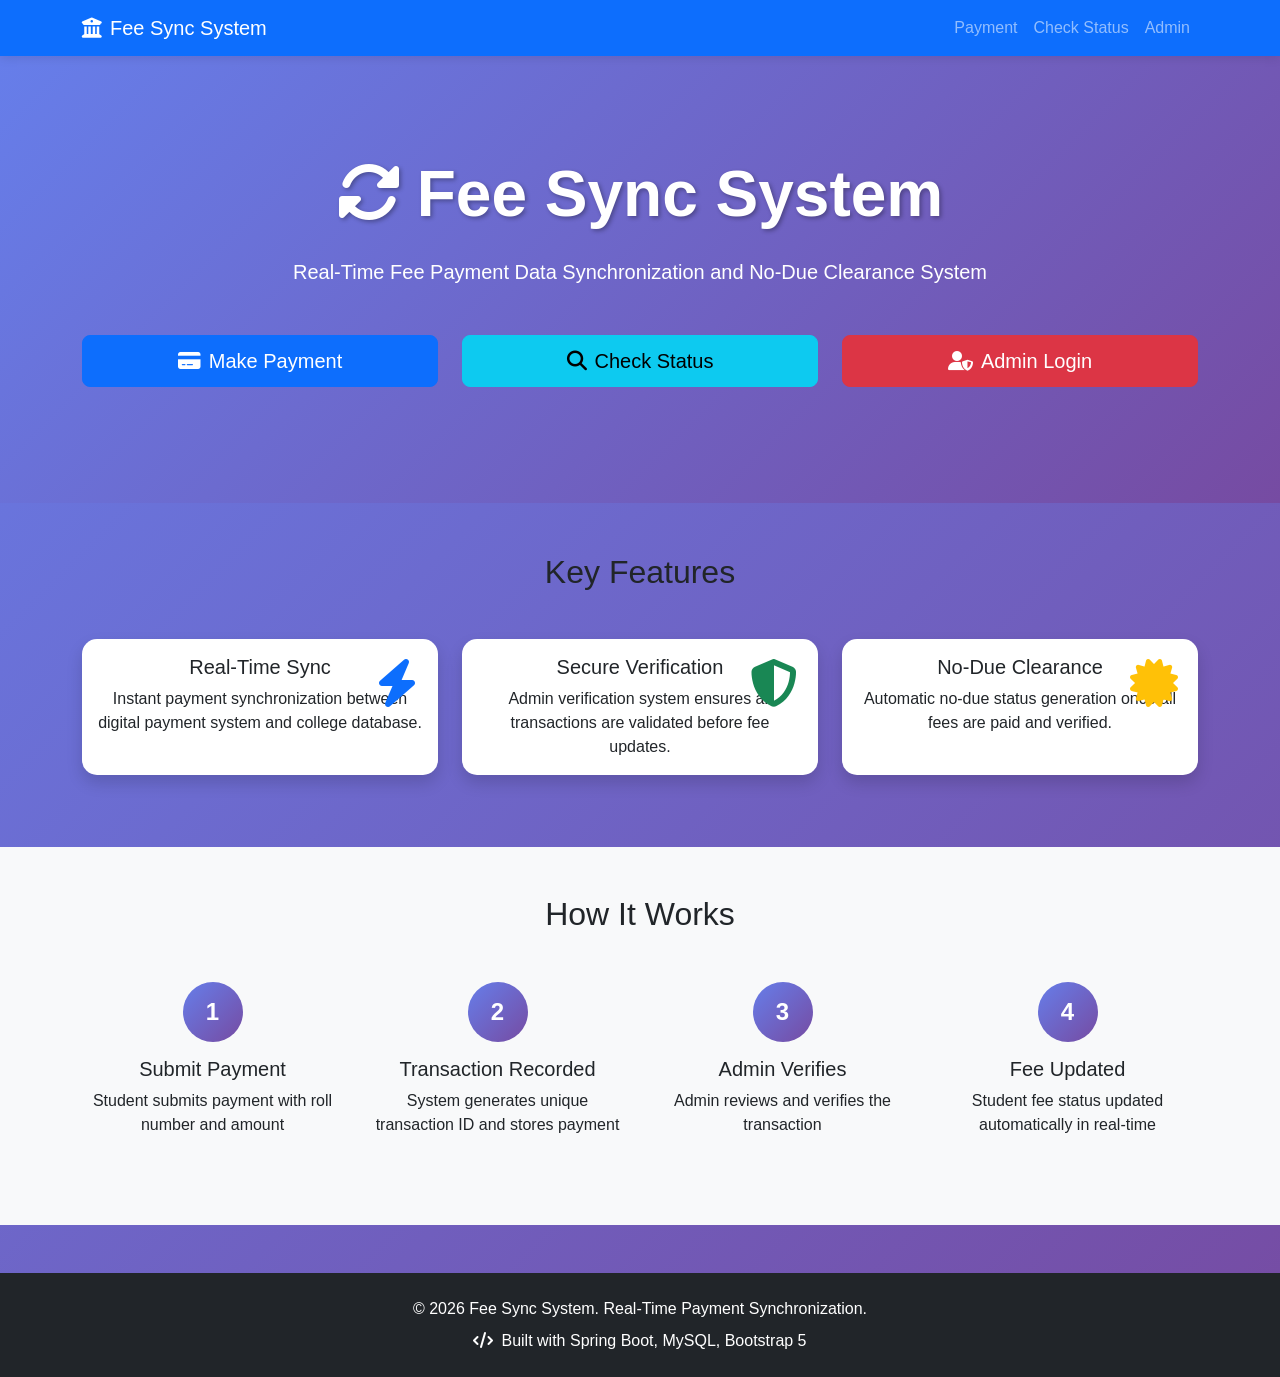
<file: frontend/index.html>
<!DOCTYPE html>
<html lang="en">

<head>
    <meta charset="UTF-8">
    <meta name="viewport" content="width=device-width, initial-scale=1.0">
    <title>Fee Sync System - Home</title>
    <link href="https://cdn.jsdelivr.net/npm/bootstrap@5.3.0/dist/css/bootstrap.min.css" rel="stylesheet">
    <link rel="stylesheet" href="https://cdnjs.cloudflare.com/ajax/libs/font-awesome/6.4.0/css/all.min.css">
    <link rel="stylesheet" href="css/style.css">
</head>

<body>
    <!-- Navigation -->
    <nav class="navbar navbar-expand-lg navbar-dark bg-primary">
        <div class="container">
            <a class="navbar-brand" href="index.html">
                <i class="fas fa-university me-2"></i>Fee Sync System
            </a>
            <button class="navbar-toggler" type="button" data-bs-toggle="collapse" data-bs-target="#navbarNav">
                <span class="navbar-toggler-icon"></span>
            </button>
            <div class="collapse navbar-collapse" id="navbarNav">
                <ul class="navbar-nav ms-auto">
                    <li class="nav-item">
                        <a class="nav-link" href="payment.html">Payment</a>
                    </li>
                    <li class="nav-item">
                        <a class="nav-link" href="status.html">Check Status</a>
                    </li>
                    <li class="nav-item">
                        <a class="nav-link" href="admin.html">Admin</a>
                    </li>
                </ul>
            </div>
        </div>
    </nav>

    <!-- Hero Section -->
    <div class="hero-section">
        <div class="container text-center">
            <h1 class="display-3 fw-bold mb-4">
                <i class="fas fa-sync-alt me-3"></i>Fee Sync System
            </h1>
            <p class="lead mb-5">Real-Time Fee Payment Data Synchronization and No-Due Clearance System</p>
            <div class="row justify-content-center">
                <div class="col-md-4 mb-3">
                    <a href="payment.html" class="btn btn-primary btn-lg w-100">
                        <i class="fas fa-credit-card me-2"></i>Make Payment
                    </a>
                </div>
                <div class="col-md-4 mb-3">
                    <a href="status.html" class="btn btn-info btn-lg w-100">
                        <i class="fas fa-search me-2"></i>Check Status
                    </a>
                </div>
                <div class="col-md-4 mb-3">
                    <a href="admin.html" class="btn btn-danger btn-lg w-100">
                        <i class="fas fa-user-shield me-2"></i>Admin Login
                    </a>
                </div>
            </div>
        </div>
    </div>

    <!-- Features Section -->
    <div class="container my-5">
        <h2 class="text-center mb-5">Key Features</h2>
        <div class="row">
            <div class="col-md-4 mb-4">
                <div class="card h-100 shadow feature-card">
                    <div class="card-body text-center">
                        <i class="fas fa-bolt fa-3x text-primary mb-3"></i>
                        <h5 class="card-title">Real-Time Sync</h5>
                        <p class="card-text">Instant payment synchronization between digital payment system and college
                            database.</p>
                    </div>
                </div>
            </div>
            <div class="col-md-4 mb-4">
                <div class="card h-100 shadow feature-card">
                    <div class="card-body text-center">
                        <i class="fas fa-shield-alt fa-3x text-success mb-3"></i>
                        <h5 class="card-title">Secure Verification</h5>
                        <p class="card-text">Admin verification system ensures all transactions are validated before fee
                            updates.</p>
                    </div>
                </div>
            </div>
            <div class="col-md-4 mb-4">
                <div class="card h-100 shadow feature-card">
                    <div class="card-body text-center">
                        <i class="fas fa-certificate fa-3x text-warning mb-3"></i>
                        <h5 class="card-title">No-Due Clearance</h5>
                        <p class="card-text">Automatic no-due status generation once all fees are paid and verified.</p>
                    </div>
                </div>
            </div>
        </div>
    </div>

    <!-- How It Works Section -->
    <div class="bg-light py-5">
        <div class="container">
            <h2 class="text-center mb-5">How It Works</h2>
            <div class="row">
                <div class="col-md-3 text-center mb-4">
                    <div class="step-number">1</div>
                    <h5>Submit Payment</h5>
                    <p>Student submits payment with roll number and amount</p>
                </div>
                <div class="col-md-3 text-center mb-4">
                    <div class="step-number">2</div>
                    <h5>Transaction Recorded</h5>
                    <p>System generates unique transaction ID and stores payment</p>
                </div>
                <div class="col-md-3 text-center mb-4">
                    <div class="step-number">3</div>
                    <h5>Admin Verifies</h5>
                    <p>Admin reviews and verifies the transaction</p>
                </div>
                <div class="col-md-3 text-center mb-4">
                    <div class="step-number">4</div>
                    <h5>Fee Updated</h5>
                    <p>Student fee status updated automatically in real-time</p>
                </div>
            </div>
        </div>
    </div>

    <!-- Footer -->
    <footer class="bg-dark text-white text-center py-4 mt-5">
        <div class="container">
            <p class="mb-2">&copy; 2026 Fee Sync System. Real-Time Payment Synchronization.</p>
            <p class="mb-0">
                <i class="fas fa-code me-2"></i>Built with Spring Boot, MySQL, Bootstrap 5
            </p>
        </div>
    </footer>

    <script src="https://cdn.jsdelivr.net/npm/bootstrap@5.3.0/dist/js/bootstrap.bundle.min.js"></script>
</body>

</html>
</file>
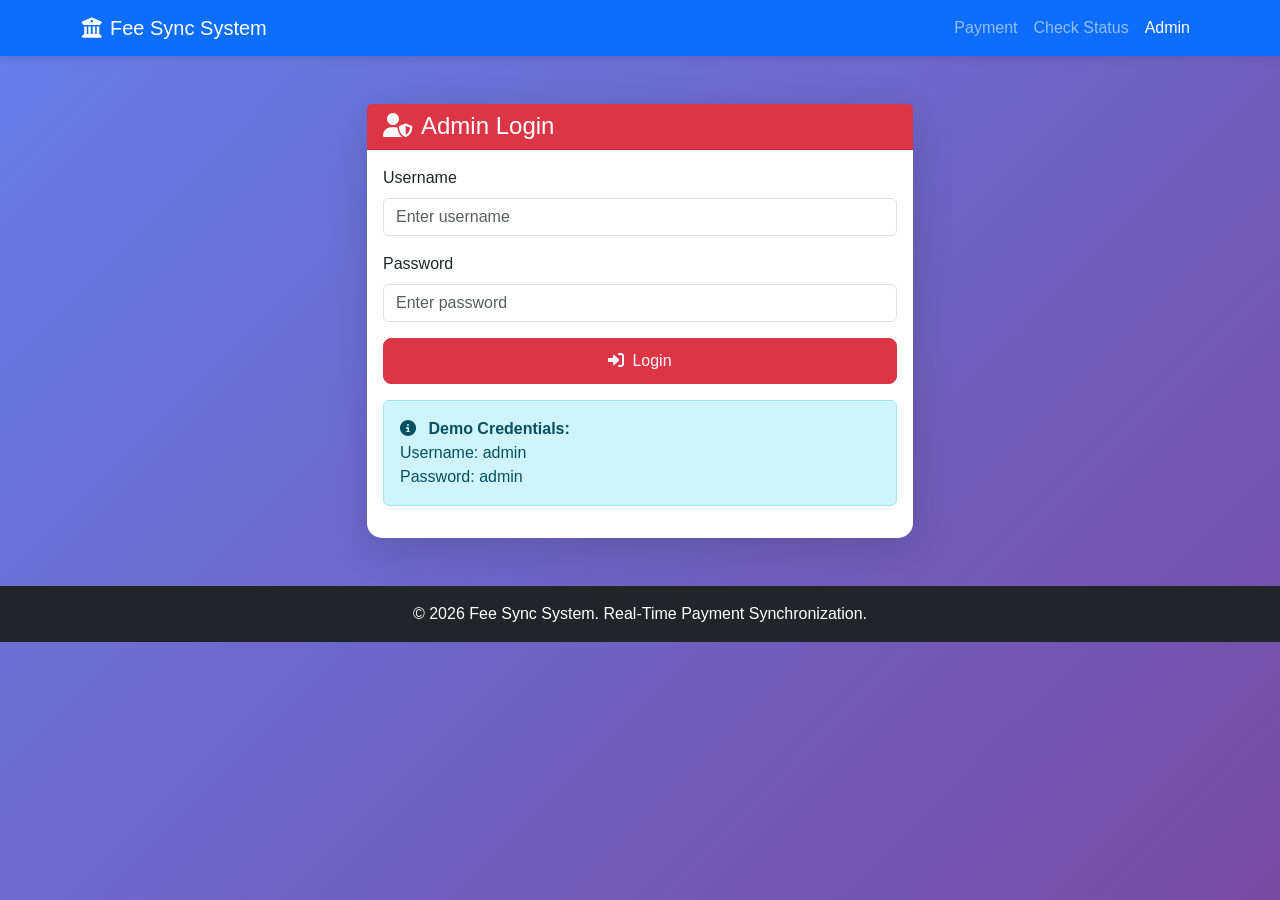
<file: frontend/dashboard.html>
<!DOCTYPE html>
<html lang="en">

<head>
    <meta charset="UTF-8">
    <meta name="viewport" content="width=device-width, initial-scale=1.0">
    <title>Admin Dashboard - Fee Sync System</title>
    <link href="https://cdn.jsdelivr.net/npm/bootstrap@5.3.0/dist/css/bootstrap.min.css" rel="stylesheet">
    <link rel="stylesheet" href="https://cdnjs.cloudflare.com/ajax/libs/font-awesome/6.4.0/css/all.min.css">
    <link rel="stylesheet" href="css/style.css">
</head>

<body>
    <!-- Navigation -->
    <nav class="navbar navbar-expand-lg navbar-dark bg-danger">
        <div class="container-fluid">
            <a class="navbar-brand" href="index.html">
                <i class="fas fa-university me-2"></i>Fee Sync System - Admin
            </a>
            <button class="btn btn-outline-light btn-sm" onclick="logout()">
                <i class="fas fa-sign-out-alt me-2"></i>Logout
            </button>
        </div>
    </nav>

    <!-- Main Content -->
    <div class="container-fluid mt-4">
        <div class="row">
            <!-- Stats Cards -->
            <div class="col-md-3">
                <div class="card bg-primary text-white shadow">
                    <div class="card-body">
                        <h5>Total Students</h5>
                        <h2 id="totalStudents">0</h2>
                        <i class="fas fa-users fa-3x opacity-50"></i>
                    </div>
                </div>
            </div>
            <div class="col-md-3">
                <div class="card bg-success text-white shadow">
                    <div class="card-body">
                        <h5>Paid Students</h5>
                        <h2 id="paidStudents">0</h2>
                        <i class="fas fa-check-circle fa-3x opacity-50"></i>
                    </div>
                </div>
            </div>
            <div class="col-md-3">
                <div class="card bg-warning text-white shadow">
                    <div class="card-body">
                        <h5>Partial Payments</h5>
                        <h2 id="partialStudents">0</h2>
                        <i class="fas fa-exclamation-circle fa-3x opacity-50"></i>
                    </div>
                </div>
            </div>
            <div class="col-md-3">
                <div class="card bg-danger text-white shadow">
                    <div class="card-body">
                        <h5>Unpaid Students</h5>
                        <h2 id="unpaidStudents">0</h2>
                        <i class="fas fa-times-circle fa-3x opacity-50"></i>
                    </div>
                </div>
            </div>
        </div>

        <!-- Students Table -->
        <div class="row mt-4">
            <div class="col-12">
                <div class="card shadow">
                    <div class="card-header bg-primary text-white">
                        <h5 class="mb-0"><i class="fas fa-table me-2"></i>All Students</h5>
                    </div>
                    <div class="card-body">
                        <div class="table-responsive">
                            <table class="table table-striped table-hover">
                                <thead class="table-dark">
                                    <tr>
                                        <th>Roll Number</th>
                                        <th>Name</th>
                                        <th>Total Fee</th>
                                        <th>Paid Amount</th>
                                        <th>Due Amount</th>
                                        <th>Status</th>
                                    </tr>
                                </thead>
                                <tbody id="studentsTableBody">
                                    <tr>
                                        <td colspan="6" class="text-center">
                                            <div class="spinner-border text-primary" role="status">
                                                <span class="visually-hidden">Loading...</span>
                                            </div>
                                        </td>
                                    </tr>
                                </tbody>
                            </table>
                        </div>
                    </div>
                </div>
            </div>
        </div>

        <!-- Transactions Table -->
        <div class="row mt-4 mb-4">
            <div class="col-12">
                <div class="card shadow">
                    <div class="card-header bg-info text-white">
                        <h5 class="mb-0"><i class="fas fa-receipt me-2"></i>Transaction History</h5>
                    </div>
                    <div class="card-body">
                        <div class="table-responsive">
                            <table class="table table-striped table-hover">
                                <thead class="table-dark">
                                    <tr>
                                        <th>Transaction ID</th>
                                        <th>Roll Number</th>
                                        <th>Amount</th>
                                        <th>Payment Date</th>
                                        <th>Status</th>
                                        <th>Action</th>
                                    </tr>
                                </thead>
                                <tbody id="transactionsTableBody">
                                    <tr>
                                        <td colspan="6" class="text-center">
                                            <div class="spinner-border text-info" role="status">
                                                <span class="visually-hidden">Loading...</span>
                                            </div>
                                        </td>
                                    </tr>
                                </tbody>
                            </table>
                        </div>
                    </div>
                </div>
            </div>
        </div>
    </div>

    <!-- Verification Modal -->
    <div class="modal fade" id="verifyModal" tabindex="-1">
        <div class="modal-dialog">
            <div class="modal-content">
                <div class="modal-header bg-success text-white">
                    <h5 class="modal-title">Verify Transaction</h5>
                    <button type="button" class="btn-close btn-close-white" data-bs-dismiss="modal"></button>
                </div>
                <div class="modal-body">
                    <p>Are you sure you want to verify this transaction?</p>
                    <p><strong>Transaction ID:</strong> <span id="modalTxnId"></span></p>
                </div>
                <div class="modal-footer">
                    <button type="button" class="btn btn-secondary" data-bs-dismiss="modal">Cancel</button>
                    <button type="button" class="btn btn-success" id="confirmVerifyBtn">Verify</button>
                </div>
            </div>
        </div>
    </div>

    <script src="https://cdn.jsdelivr.net/npm/bootstrap@5.3.0/dist/js/bootstrap.bundle.min.js"></script>
    <script src="js/dashboard.js"></script>
</body>

</html>
</file>
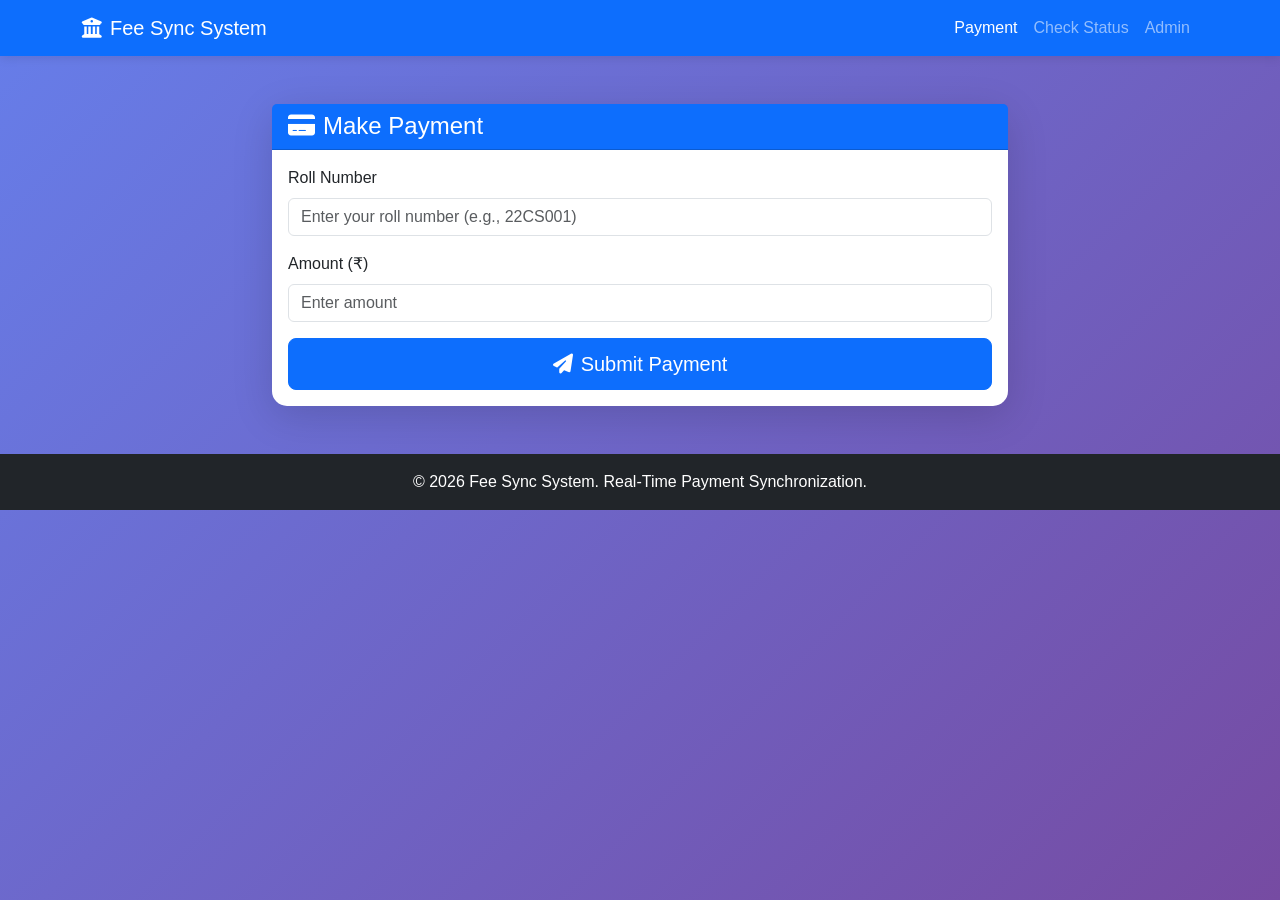
<file: frontend/payment.html>
<!DOCTYPE html>
<html lang="en">
<head>
    <meta charset="UTF-8">
    <meta name="viewport" content="width=device-width, initial-scale=1.0">
    <title>Fee Payment - Fee Sync System</title>
    <link href="https://cdn.jsdelivr.net/npm/bootstrap@5.3.0/dist/css/bootstrap.min.css" rel="stylesheet">
    <link rel="stylesheet" href="https://cdnjs.cloudflare.com/ajax/libs/font-awesome/6.4.0/css/all.min.css">
    <link rel="stylesheet" href="css/style.css">
</head>
<body>
    <!-- Navigation -->
    <nav class="navbar navbar-expand-lg navbar-dark bg-primary">
        <div class="container">
            <a class="navbar-brand" href="index.html">
                <i class="fas fa-university me-2"></i>Fee Sync System
            </a>
            <button class="navbar-toggler" type="button" data-bs-toggle="collapse" data-bs-target="#navbarNav">
                <span class="navbar-toggler-icon"></span>
            </button>
            <div class="collapse navbar-collapse" id="navbarNav">
                <ul class="navbar-nav ms-auto">
                    <li class="nav-item">
                        <a class="nav-link active" href="payment.html">Payment</a>
                    </li>
                    <li class="nav-item">
                        <a class="nav-link" href="status.html">Check Status</a>
                    </li>
                    <li class="nav-item">
                        <a class="nav-link" href="admin.html">Admin</a>
                    </li>
                </ul>
            </div>
        </div>
    </nav>

    <!-- Main Content -->
    <div class="container mt-5">
        <div class="row justify-content-center">
            <div class="col-md-8">
                <div class="card shadow-lg">
                    <div class="card-header bg-primary text-white">
                        <h4 class="mb-0"><i class="fas fa-credit-card me-2"></i>Make Payment</h4>
                    </div>
                    <div class="card-body">
                        <!-- Payment Form -->
                        <form id="paymentForm">
                            <div class="mb-3">
                                <label for="rollNumber" class="form-label">Roll Number</label>
                                <input type="text" class="form-control" id="rollNumber" 
                                       placeholder="Enter your roll number (e.g., 22CS001)" required>
                            </div>
                            <div class="mb-3">
                                <label for="amount" class="form-label">Amount (₹)</label>
                                <input type="number" class="form-control" id="amount" 
                                       placeholder="Enter amount" min="1" step="0.01" required>
                            </div>
                            <button type="submit" class="btn btn-primary btn-lg w-100">
                                <i class="fas fa-paper-plane me-2"></i>Submit Payment
                            </button>
                        </form>

                        <!-- Response Section -->
                        <div id="responseSection" class="mt-4" style="display: none;">
                            <div class="alert" id="responseAlert" role="alert"></div>
                            <div id="transactionDetails" class="card bg-light">
                                <div class="card-body">
                                    <h5 class="card-title text-success">
                                        <i class="fas fa-check-circle me-2"></i>Transaction Details
                                    </h5>
                                    <hr>
                                    <div class="row">
                                        <div class="col-md-6">
                                            <p><strong>Transaction ID:</strong></p>
                                            <p class="text-primary" id="txnId"></p>
                                        </div>
                                        <div class="col-md-6">
                                            <p><strong>Roll Number:</strong></p>
                                            <p id="txnRoll"></p>
                                        </div>
                                        <div class="col-md-6">
                                            <p><strong>Amount:</strong></p>
                                            <p class="text-success" id="txnAmount"></p>
                                        </div>
                                        <div class="col-md-6">
                                            <p><strong>Payment Date:</strong></p>
                                            <p id="txnDate"></p>
                                        </div>
                                        <div class="col-md-12">
                                            <p><strong>Status:</strong></p>
                                            <span class="badge bg-warning" id="txnStatus">Pending Verification</span>
                                        </div>
                                    </div>
                                    <div class="alert alert-info mt-3">
                                        <i class="fas fa-info-circle me-2"></i>
                                        Your payment has been recorded. Please wait for admin verification.
                                    </div>
                                </div>
                            </div>
                        </div>
                    </div>
                </div>
            </div>
        </div>
    </div>

    <!-- Footer -->
    <footer class="bg-dark text-white text-center py-3 mt-5">
        <p class="mb-0">&copy; 2026 Fee Sync System. Real-Time Payment Synchronization.</p>
    </footer>

    <script src="https://cdn.jsdelivr.net/npm/bootstrap@5.3.0/dist/js/bootstrap.bundle.min.js"></script>
    <script src="js/payment.js"></script>
</body>
</html>
</file>
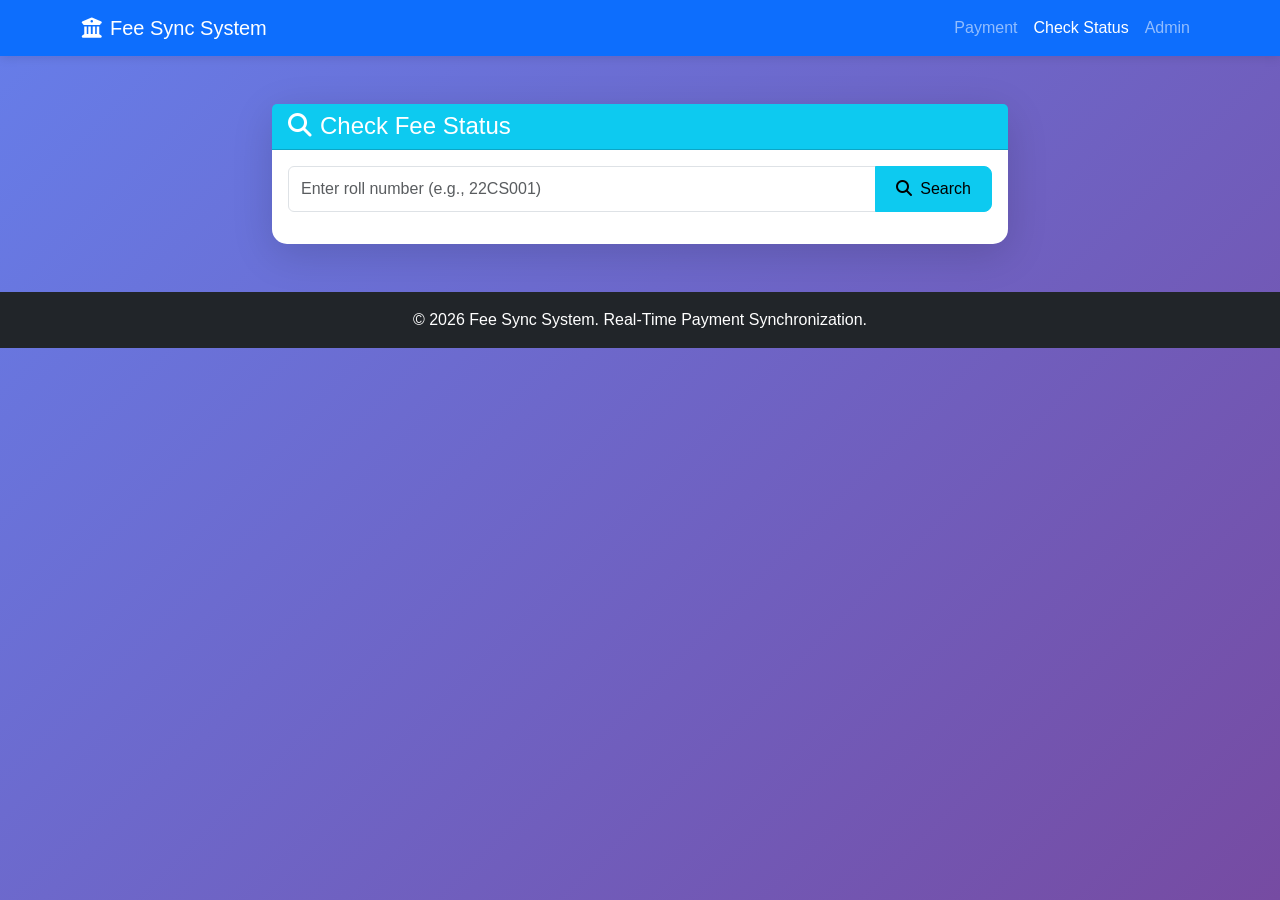
<file: frontend/status.html>
<!DOCTYPE html>
<html lang="en">

<head>
    <meta charset="UTF-8">
    <meta name="viewport" content="width=device-width, initial-scale=1.0">
    <title>Check Status - Fee Sync System</title>
    <link href="https://cdn.jsdelivr.net/npm/bootstrap@5.3.0/dist/css/bootstrap.min.css" rel="stylesheet">
    <link rel="stylesheet" href="https://cdnjs.cloudflare.com/ajax/libs/font-awesome/6.4.0/css/all.min.css">
    <link rel="stylesheet" href="css/style.css">
</head>

<body>
    <!-- Navigation -->
    <nav class="navbar navbar-expand-lg navbar-dark bg-primary">
        <div class="container">
            <a class="navbar-brand" href="index.html">
                <i class="fas fa-university me-2"></i>Fee Sync System
            </a>
            <button class="navbar-toggler" type="button" data-bs-toggle="collapse" data-bs-target="#navbarNav">
                <span class="navbar-toggler-icon"></span>
            </button>
            <div class="collapse navbar-collapse" id="navbarNav">
                <ul class="navbar-nav ms-auto">
                    <li class="nav-item">
                        <a class="nav-link" href="payment.html">Payment</a>
                    </li>
                    <li class="nav-item">
                        <a class="nav-link active" href="status.html">Check Status</a>
                    </li>
                    <li class="nav-item">
                        <a class="nav-link" href="admin.html">Admin</a>
                    </li>
                </ul>
            </div>
        </div>
    </nav>

    <!-- Main Content -->
    <div class="container mt-5">
        <div class="row justify-content-center">
            <div class="col-md-8">
                <div class="card shadow-lg">
                    <div class="card-header bg-info text-white">
                        <h4 class="mb-0"><i class="fas fa-search me-2"></i>Check Fee Status</h4>
                    </div>
                    <div class="card-body">
                        <!-- Search Form -->
                        <form id="statusForm">
                            <div class="input-group mb-3">
                                <input type="text" class="form-control" id="rollNumber"
                                    placeholder="Enter roll number (e.g., 22CS001)" required>
                                <button class="btn btn-info" type="submit">
                                    <i class="fas fa-search me-2"></i>Search
                                </button>
                            </div>
                        </form>

                        <!-- Status Section -->
                        <div id="statusSection" style="display: none;">
                            <div class="card bg-light">
                                <div class="card-body">
                                    <h5 class="card-title text-primary">
                                        <i class="fas fa-user-graduate me-2"></i>Student Fee Information
                                    </h5>
                                    <hr>
                                    <div class="row">
                                        <div class="col-md-6">
                                            <p><strong>Roll Number:</strong></p>
                                            <p id="studentRoll"></p>
                                        </div>
                                        <div class="col-md-6">
                                            <p><strong>Name:</strong></p>
                                            <p id="studentName"></p>
                                        </div>
                                        <div class="col-md-4">
                                            <p><strong>Total Fee:</strong></p>
                                            <p class="text-primary" id="totalFee"></p>
                                        </div>
                                        <div class="col-md-4">
                                            <p><strong>Paid Amount:</strong></p>
                                            <p class="text-success" id="paidAmount"></p>
                                        </div>
                                        <div class="col-md-4">
                                            <p><strong>Due Amount:</strong></p>
                                            <p class="text-danger" id="dueAmount"></p>
                                        </div>
                                        <div class="col-md-12">
                                            <p><strong>Status:</strong></p>
                                            <span class="badge" id="statusBadge"></span>
                                        </div>
                                    </div>

                                    <!-- No-Due Check Button -->
                                    <button class="btn btn-success w-100 mt-3" id="checkNoDueBtn">
                                        <i class="fas fa-certificate me-2"></i>Check No-Due Status
                                    </button>

                                    <!-- No-Due Result -->
                                    <div id="noDueResult" class="mt-3" style="display: none;"></div>
                                </div>
                            </div>
                        </div>

                        <!-- Error Section -->
                        <div id="errorSection" style="display: none;">
                            <div class="alert alert-danger" role="alert">
                                <i class="fas fa-exclamation-triangle me-2"></i>
                                <span id="errorMessage"></span>
                            </div>
                        </div>
                    </div>
                </div>
            </div>
        </div>
    </div>

    <!-- Footer -->
    <footer class="bg-dark text-white text-center py-3 mt-5">
        <p class="mb-0">&copy; 2026 Fee Sync System. Real-Time Payment Synchronization.</p>
    </footer>

    <script src="https://cdn.jsdelivr.net/npm/bootstrap@5.3.0/dist/js/bootstrap.bundle.min.js"></script>
    <script src="js/status.js"></script>
</body>

</html>
</file>
<file: frontend/css/style.css>
/* Global Styles */
* {
    margin: 0;
    padding: 0;
    box-sizing: border-box;
}

body {
    font-family: 'Segoe UI', Tahoma, Geneva, Verdana, sans-serif;
    background: linear-gradient(135deg, #667eea 0%, #764ba2 100%);
    min-height: 100vh;
}

/* Hero Section */
.hero-section {
    background: linear-gradient(135deg, #667eea 0%, #764ba2 100%);
    color: white;
    padding: 100px 0;
    margin-bottom: 50px;
}

.hero-section h1 {
    text-shadow: 2px 2px 4px rgba(0,0,0,0.3);
}

/* Feature Cards */
.feature-card {
    transition: transform 0.3s ease, box-shadow 0.3s ease;
    border: none;
}

.feature-card:hover {
    transform: translateY(-10px);
    box-shadow: 0 10px 30px rgba(0,0,0,0.2) !important;
}

/* Step Numbers */
.step-number {
    width: 60px;
    height: 60px;
    background: linear-gradient(135deg, #667eea 0%, #764ba2 100%);
    color: white;
    border-radius: 50%;
    display: inline-flex;
    align-items: center;
    justify-content: center;
    font-size: 24px;
    font-weight: bold;
    margin-bottom: 15px;
}

/* Card Shadows */
.card {
    border: none;
    border-radius: 15px;
}

.shadow-lg {
    box-shadow: 0 10px 40px rgba(0,0,0,0.15) !important;
}

/* Navbar */
.navbar {
    box-shadow: 0 2px 10px rgba(0,0,0,0.1);
}

/* Buttons */
.btn {
    border-radius: 8px;
    padding: 10px 20px;
    font-weight: 500;
    transition: all 0.3s ease;
}

.btn:hover {
    transform: translateY(-2px);
    box-shadow: 0 5px 15px rgba(0,0,0,0.2);
}

/* Tables */
.table {
    background: white;
}

.table-hover tbody tr:hover {
    background-color: #f8f9fa;
    cursor: pointer;
}

/* Status Badges */
.badge {
    padding: 8px 15px;
    font-size: 14px;
    font-weight: 500;
}

/* Alert Animations */
.alert {
    animation: slideIn 0.5s ease;
}

@keyframes slideIn {
    from {
        opacity: 0;
        transform: translateY(-20px);
    }
    to {
        opacity: 1;
        transform: translateY(0);
    }
}

/* Form Inputs */
.form-control:focus {
    border-color: #667eea;
    box-shadow: 0 0 0 0.2rem rgba(102, 126, 234, 0.25);
}

/* Footer */
footer {
    margin-top: auto;
}

/* Responsive */
@media (max-width: 768px) {
    .hero-section {
        padding: 50px 0;
    }
    
    .hero-section h1 {
        font-size: 2rem;
    }
}

/* Loading Spinner */
.spinner-border {
    width: 3rem;
    height: 3rem;
}

/* Stats Cards */
.card-body h2 {
    font-size: 3rem;
    font-weight: bold;
}

.card-body .fa-3x {
    position: absolute;
    right: 20px;
    top: 20px;
}

.card-body {
    position: relative;
}

/* Transaction Status Colors */
.status-verified {
    background-color: #28a745 !important;
}

.status-pending {
    background-color: #ffc107 !important;
}

.status-paid {
    background-color: #28a745 !important;
}

.status-partial {
    background-color: #ffc107 !important;
}

.status-unpaid {
    background-color: #dc3545 !important;
}

/* Highlight Unpaid Students */
.unpaid-row {
    background-color: #ffe6e6 !important;
}

.unpaid-row:hover {
    background-color: #ffcccc !important;
}
</file>
